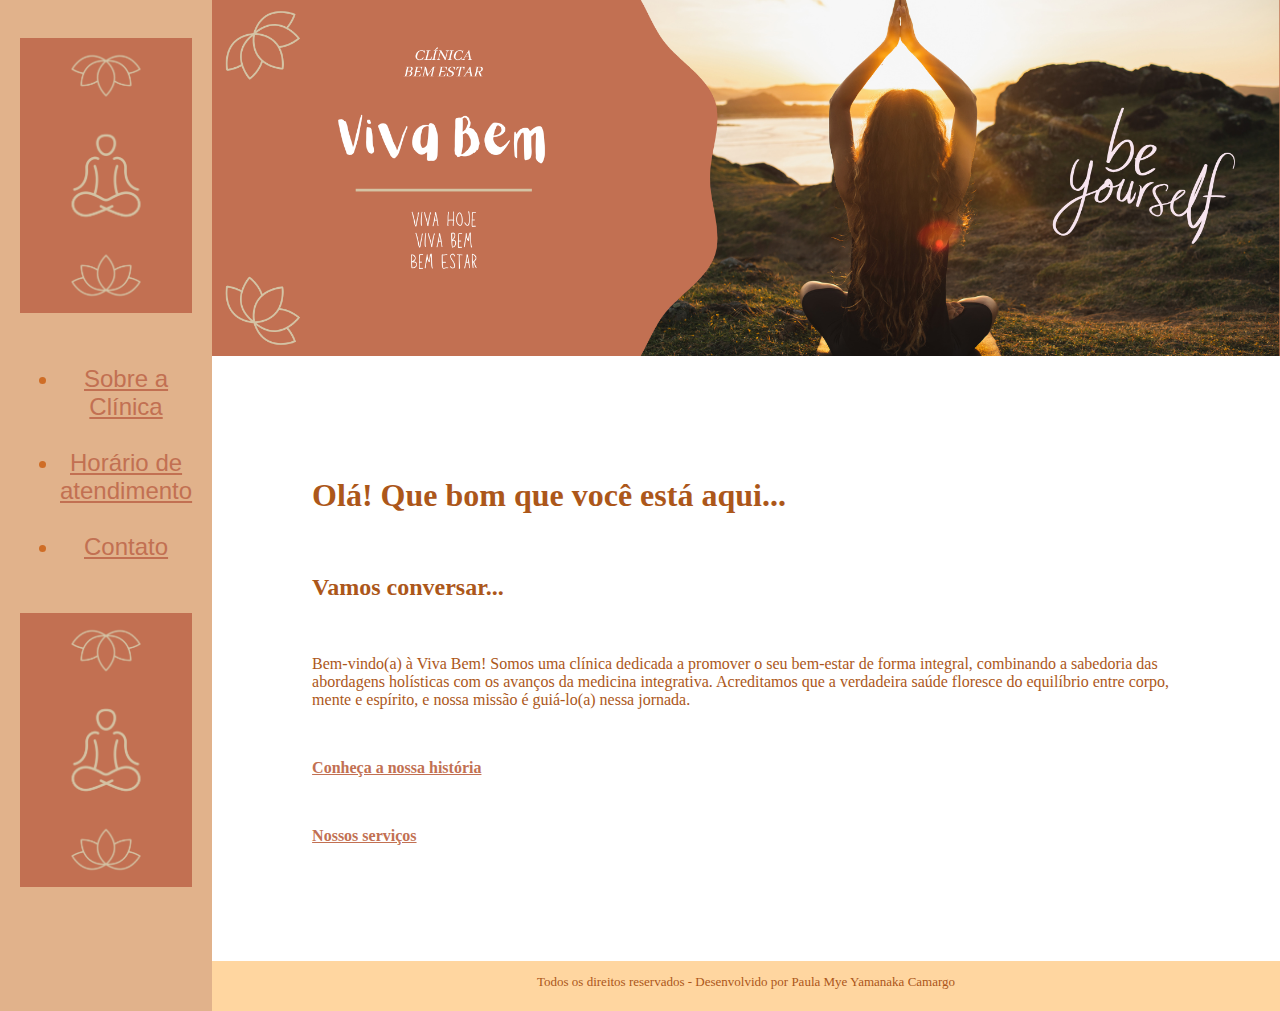
<file: index.html>
<!DOCTYPE html>
<html lang="pt-br">
<head>
    <meta charset="UTF-8">
    <meta http-equiv="X-UA-Compatible" content="IE=edge">
    <meta name="viewport" content="width=device-width, initial-scale=1.0">
    <link rel="stylesheet" href="base.css">
    
    <title>Clínica Bem Estar - Página Inicial</title>
</head>
<body>
    <div class="wrapper">
        <div class="menu">
         <br>
         <img src="imagens/lateral.png" alt="símbolos da meditação" class="lotus">
         <br>
            <ul>
                <li><a href="sobre-clinica.html" class="linklink">Sobre a Clínica</a></li>
                <br>
                <li><a href="horario-atendimento.html" class="linklink">Horário de atendimento</a></li>
                <br>
                <li><a href="Contato.html" class="linklink">Contato</a></li>
            </ul>
            <br>
            <img src="imagens/lateral.png" alt="símbolos da meditação" class="lotus">
            <br>
        </div>

        <div class="main">
            <div class="header">
              <img src="imagens/meditacao.png" alt="moça medinato beira mar ao por do sol. Frase da clínica bem estar" class="meditacao">
            </div>
    
            <div class="content">
                <h1>Olá! Que bom que você está aqui...</h1>
                <br>
                <h2>Vamos conversar...</h2>
                <br>
                <p>Bem-vindo(a) à Viva Bem! Somos uma clínica dedicada a promover o seu bem-estar de forma integral, combinando a sabedoria das abordagens holísticas com os avanços da medicina integrativa. Acreditamos que a verdadeira saúde floresce do equilíbrio entre corpo, mente e espírito, e nossa missão é guiá-lo(a) nessa jornada.</p>
                <br>
                <h3 class="bota"><a href="sobre-clinica.html" class="linklink">Conheça a nossa história</a></h3>
                <br>
                <h3 class="bota"><a href="horario-atendimento.html" class="linklink">Nossos serviços</a></h3>
            </div>
    
            <div class="footer">
                <p>Todos os direitos reservados - Desenvolvido por Paula Mye Yamanaka Camargo</p>
            </div>
        </div>
    </div>
</body>
</html>
</file>
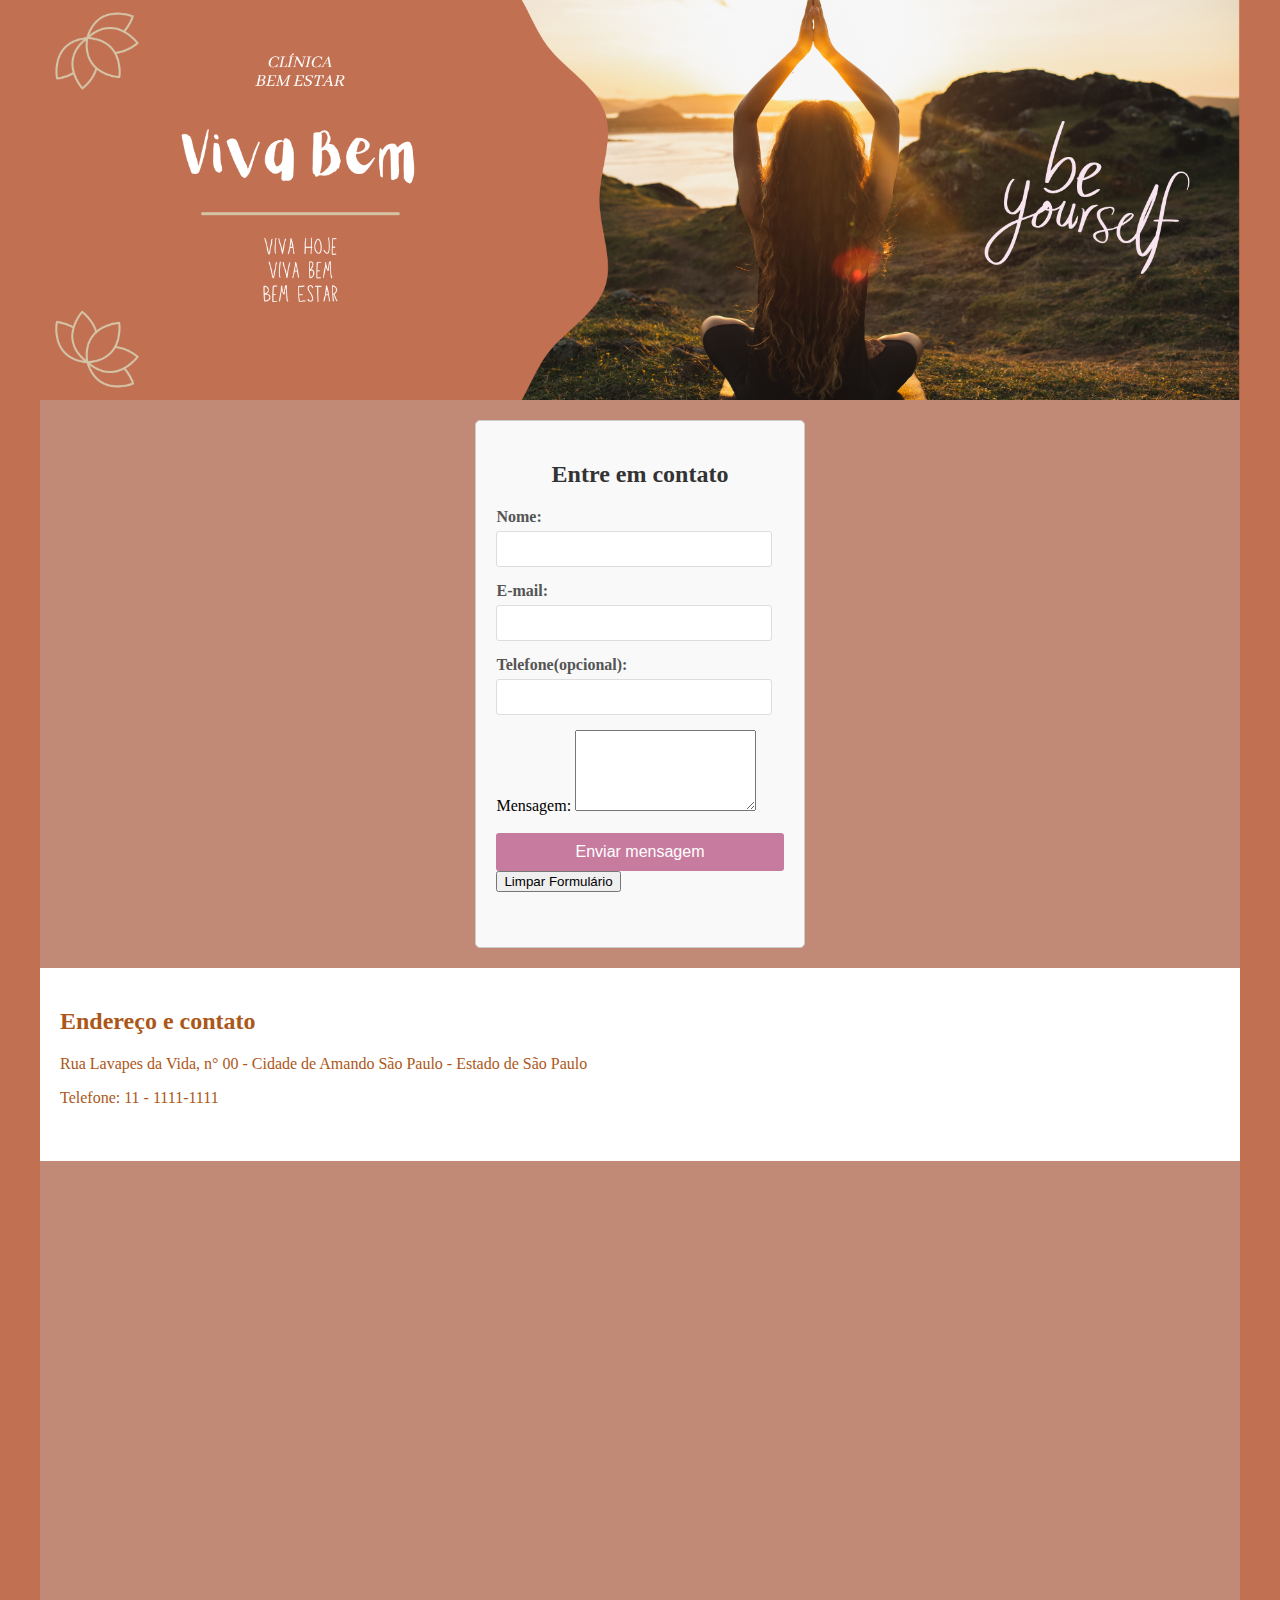
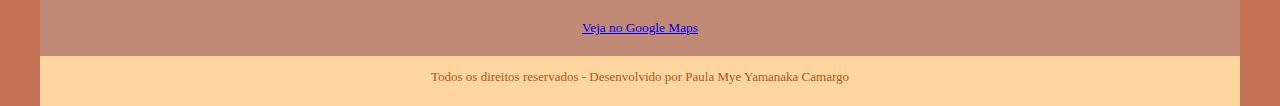
<file: Contato.html>
<!DOCTYPE html>
<html lang="pt-br">
<head>
    <meta charset="UTF-8">
    <meta name="viewport" content="width=device-width, initial-scale=1.0">
    <link rel="stylesheet" href="base.css">
    <title>Clínica Bem Estar - Contato</title>
</head>
<body>
    <div class="container">
        <div class="header">
          <img src="imagens/meditacao.png" alt="moça medinato beira mar ao por do sol. Frase da clínica bem estar" class="lotus">
        </div>
        <form action="#" method="post" class="formulario-contato">
            <h2>Entre em contato</h2>
                <div class="campo">
                    <label for="nome">Nome:</label>
                    <input type="text" id="nome" name="nome" required>
                </div>
                <div class="campo">
                    <label for="email">E-mail:</label>
                    <input type="email" id="email" name="email" required>
                </div>
                <div class="campo">
                    <label for="telefone">Telefone(opcional):</label>
                    <input type="tel" name="telefone" id="telefone">
                </div>
                <div class="campo-mensagem">
                    <label for="mensagem">Mensagem:</label>
                    <textarea name="mensagem" id="mensagem" rows="5" required></textarea>
                <br>
                </div>
                <br>
                    <button type="submit">Enviar mensagem</button>
                    <button type="reset">Limpar Formulário</button>
                <br>
                <div class="feedback">
                </div>
        </form>
        <div class="conteudo">
            <h2>Endereço e contato</h2>
            <p>Rua Lavapes da Vida, n° 00 - Cidade de Amando São Paulo - Estado de São Paulo</p>
            <p>Telefone: 11 - 1111-1111 </p>
            <br>
        </div>
        <div id="endereco">
            <iframe
              src="https://g.co/kgs/4M1nzzX"
              width="100%"
              height="450"
              style="border:0;"
              allowfullscreen=""
              loading="lazy"
              referrerpolicy="no-referrer-when-downgrade">
            </iframe>
            <small>
              <a href="https://g.co/kgs/4M1nzzX" target="_blank">
                Veja no Google Maps
              </a>
            </small>
          </div>
        <div class="footer">
            <p>Todos os direitos reservados - Desenvolvido por Paula Mye Yamanaka Camargo</p>
        </div>
    </div>
</body>
</html>
</file>
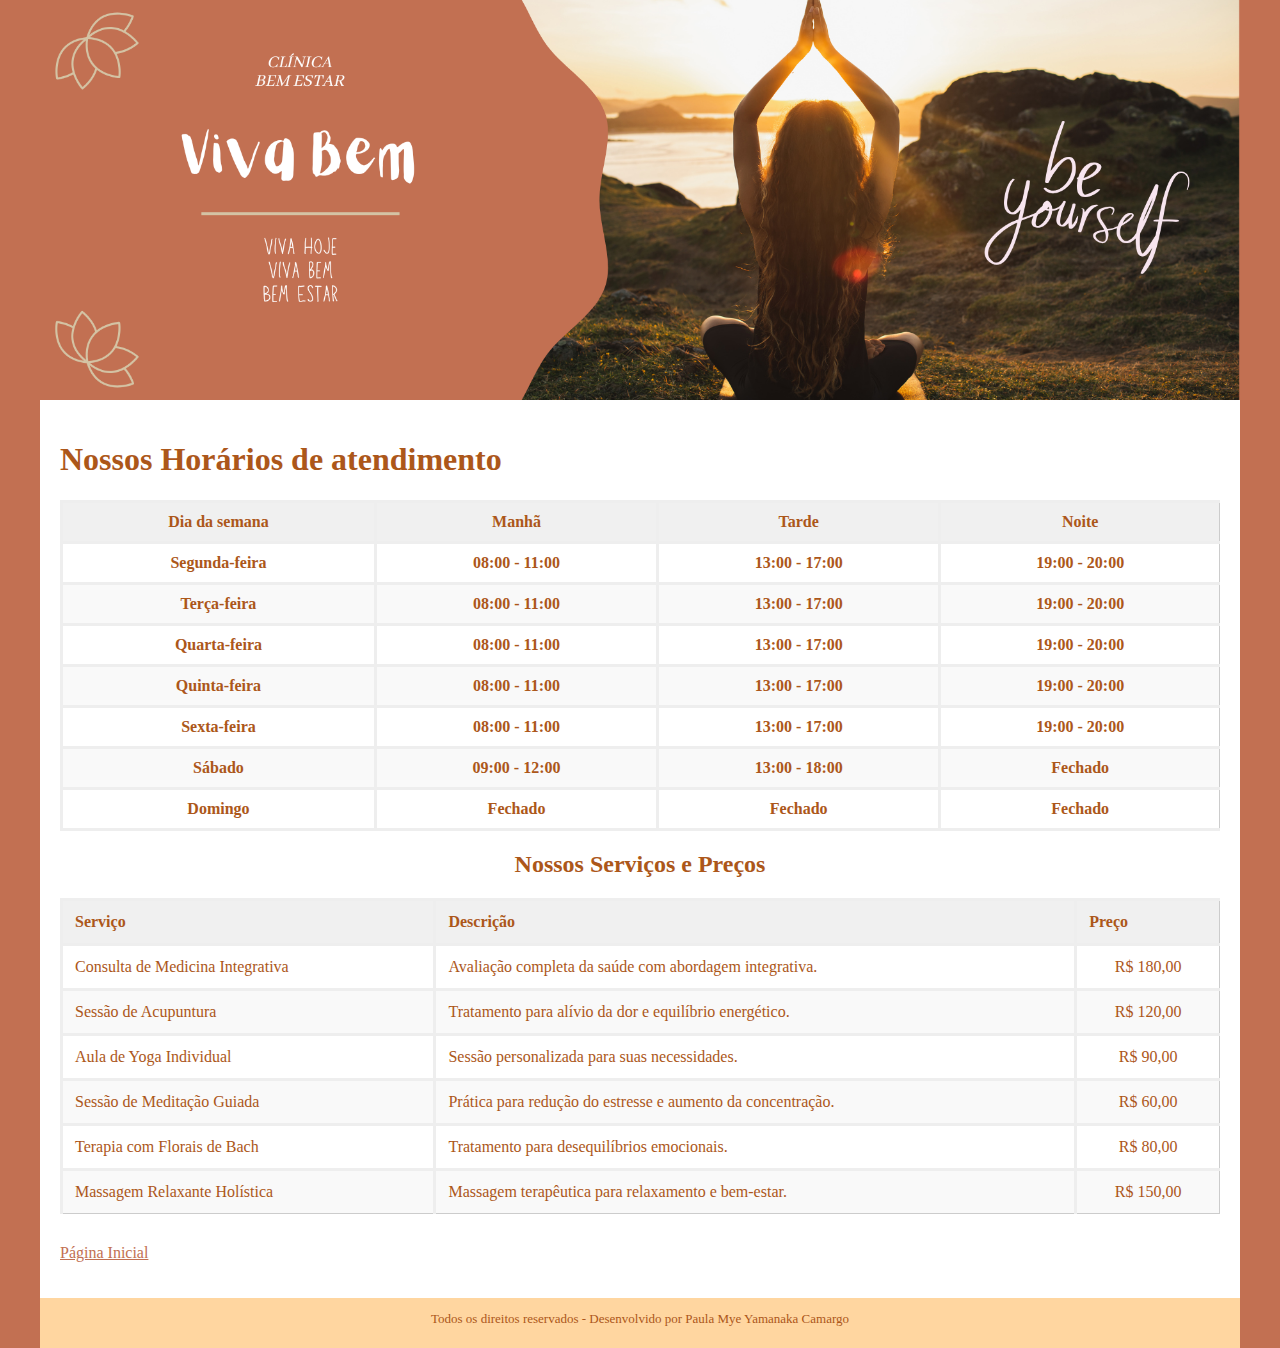
<file: horario-atendimento.html>
<!DOCTYPE html>
<html lang="pt-br">
<head>
    <meta charset="UTF-8">
    <meta name="viewport" content="width=device-width, initial-scale=1.0">
    <link rel="stylesheet" href="base.css">
    <title>Clínica Bem Estar - Horário de atendimento</title>
</head>
<body>
    <div class="container">
        <div class="header">
          <img src="imagens/meditacao.png" alt="moça medinato beira mar ao por do sol. Frase da clínica bem estar" class="lotus">
        </div>
        <div class="conteudo">
            <h1>Nossos Horários de atendimento</h1>
            <table>
                <thead>
                    <tr>
                        <th>Dia da semana</th>
                        <th>Manhã</th>
                        <th>Tarde</th>
                        <th>Noite</th>
                    </tr>
                </thead>
                <tbody>
                    <tr>
                        <th>Segunda-feira</th>
                        <th>08:00 - 11:00</th>
                        <th>13:00 - 17:00</th>
                        <th>19:00 - 20:00</th>
                    </tr>
                    <tr>
                        <th>Terça-feira</th>
                        <th>08:00 - 11:00</th>
                        <th>13:00 - 17:00</th>
                        <th>19:00 - 20:00</th>
                    </tr>
                    <tr>
                        <th>Quarta-feira</th>
                        <th>08:00 - 11:00</th>
                        <th>13:00 - 17:00</th>
                        <th>19:00 - 20:00</th>
                    </tr>
                    <tr>
                        <th>Quinta-feira</th>
                        <th>08:00 - 11:00</th>
                        <th>13:00 - 17:00</th>
                        <th>19:00 - 20:00</th>
                    </tr>
                    <tr>
                        <th>Sexta-feira</th>
                        <th>08:00 - 11:00</th>
                        <th>13:00 - 17:00</th>
                        <th>19:00 - 20:00</th>
                    </tr>
                    <tr>
                        <th>Sábado</th>
                        <th>09:00 - 12:00</th>
                        <th>13:00 - 18:00</th>
                        <th>Fechado</th>
                    </tr>
                    <tr>
                        <th>Domingo</th>
                        <th>Fechado</th>
                        <th>Fechado</th>
                        <th>Fechado</th>
                    </tr>
                </tbody>
            </table>

            <div class="tabela-servicos-container">
                <h2>Nossos Serviços e Preços</h2>
                <table>
                  <thead>
                    <tr>
                      <th>Serviço</th>
                      <th>Descrição</th>
                      <th>Preço</th>
                    </tr>
                  </thead>
                  <tbody>
                    <tr>
                      <td>Consulta de Medicina Integrativa</td>
                      <td>Avaliação completa da saúde com abordagem integrativa.</td>
                      <td>R$ 180,00</td>
                    </tr>
                    <tr>
                      <td>Sessão de Acupuntura</td>
                      <td>Tratamento para alívio da dor e equilíbrio energético.</td>
                      <td>R$ 120,00</td>
                    </tr>
                    <tr>
                      <td>Aula de Yoga Individual</td>
                      <td>Sessão personalizada para suas necessidades.</td>
                      <td>R$ 90,00</td>
                    </tr>
                    <tr>
                      <td>Sessão de Meditação Guiada</td>
                      <td>Prática para redução do estresse e aumento da concentração.</td>
                      <td>R$ 60,00</td>
                    </tr>
                    <tr>
                      <td>Terapia com Florais de Bach</td>
                      <td>Tratamento para desequilíbrios emocionais.</td>
                      <td>R$ 80,00</td>
                    </tr>
                    <tr>
                      <td>Massagem Relaxante Holística</td>
                      <td>Massagem terapêutica para relaxamento e bem-estar.</td>
                      <td>R$ 150,00</td>
                    </tr>
                    </tbody>
                </table>
              </div>

            <p><a href="index.html" class="linklink">Página Inicial</a></p>
        </div>
        <div class="footer">
            <p>Todos os direitos reservados - Desenvolvido por Paula Mye Yamanaka Camargo</p>
        </div>
    
        </div>
    </div>
</body>
</html>
</file>
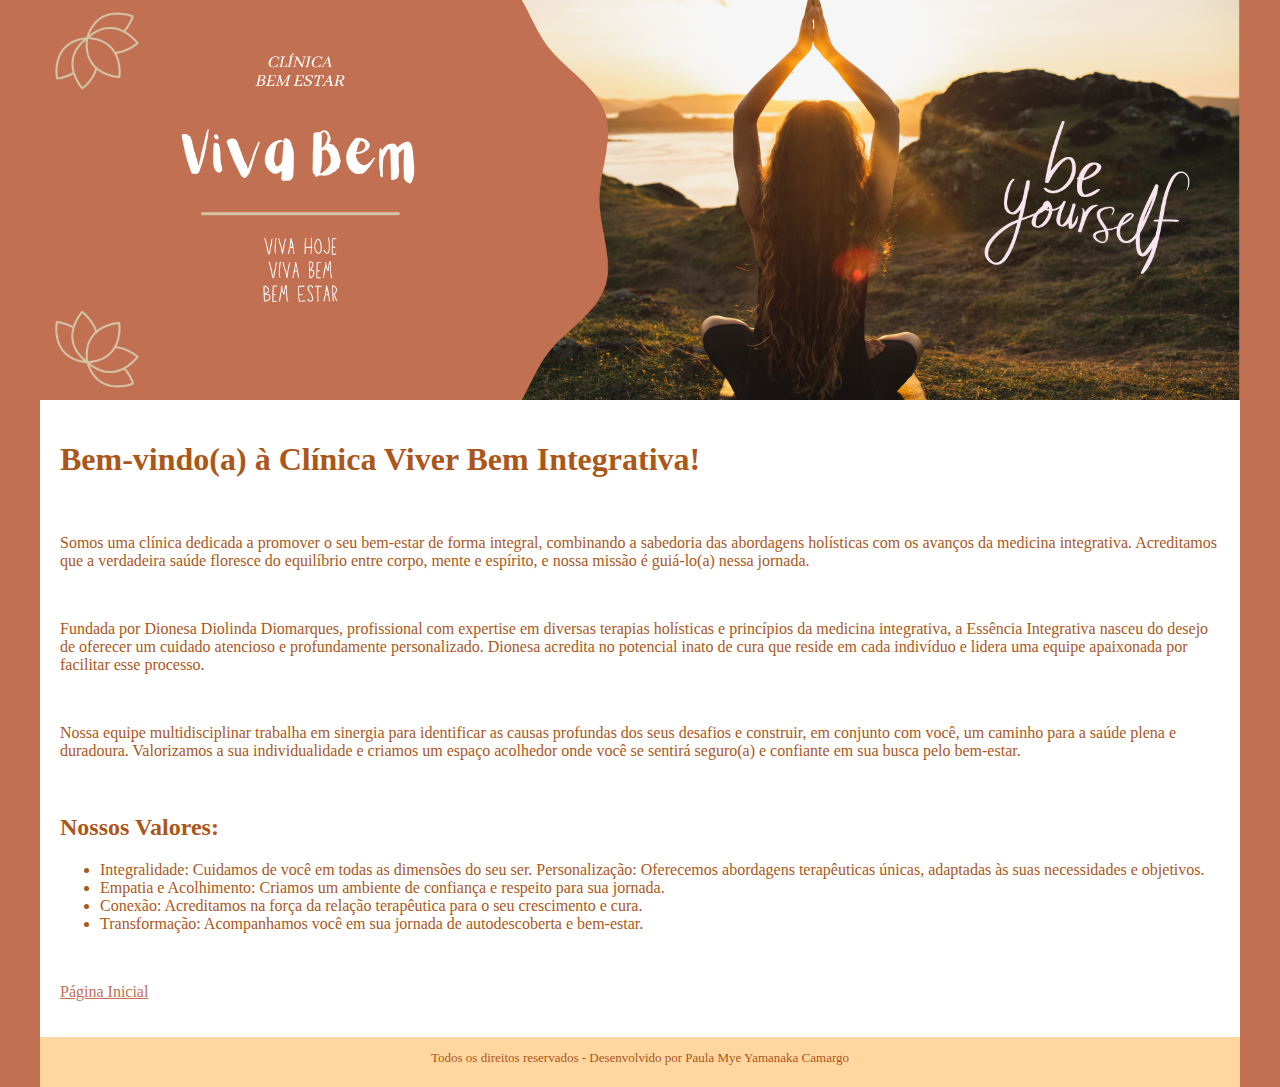
<file: sobre-clinica.html>
<!DOCTYPE html>
<html lang="pt-br">
<head>
    <meta charset="UTF-8">
    <meta name="viewport" content="width=device-width, initial-scale=1.0">
    <link rel="stylesheet" href="base.css">
    <title>Clínica Bem Estar - Sobre a Clínica</title>
</head>
<body>
    <div class="container">
            <div class="header">
              <img src="imagens/meditacao.png" alt="moça medinato beira mar ao por do sol. Frase da clínica bem estar" class="lotus">
            </div>
            <div class="conteudo">
                <h1>Bem-vindo(a) à Clínica Viver Bem Integrativa!</h1>
                <br>
                <p> Somos uma clínica dedicada a promover o seu bem-estar de forma integral, combinando a sabedoria das abordagens holísticas com os avanços da medicina integrativa. Acreditamos que a verdadeira saúde floresce do equilíbrio entre corpo, mente e espírito, e nossa missão é guiá-lo(a) nessa jornada.</p>
                <br>
                <p>Fundada por Dionesa Diolinda Diomarques, profissional com expertise em diversas terapias holísticas e princípios da medicina integrativa, a Essência Integrativa nasceu do desejo de oferecer um cuidado atencioso e profundamente personalizado. Dionesa acredita no potencial inato de cura que reside em cada indivíduo e lidera uma equipe apaixonada por facilitar esse processo.</p>
                <br>
                <p>Nossa equipe multidisciplinar trabalha em sinergia para identificar as causas profundas dos seus desafios e construir, em conjunto com você, um caminho para a saúde plena e duradoura. Valorizamos a sua individualidade e criamos um espaço acolhedor onde você se sentirá seguro(a) e confiante em sua busca pelo bem-estar.</p>
                <br>
                <h2>Nossos Valores:</h2>
                <ul>
                <li>Integralidade: Cuidamos de você em todas as dimensões do seu ser.
                Personalização: Oferecemos abordagens terapêuticas únicas, adaptadas às suas necessidades e objetivos.</li>
                <li>Empatia e Acolhimento: Criamos um ambiente de confiança e respeito para sua jornada.</li>
                <li>Conexão: Acreditamos na força da relação terapêutica para o seu crescimento e cura.</li>
                <li>Transformação: Acompanhamos você em sua jornada de autodescoberta e bem-estar.</li>
                </ul>
                <br>
                <p><a href="index.html" class="linklink">Página Inicial</a></p>
            </div>
            <div class="footer">
                <p>Todos os direitos reservados - Desenvolvido por Paula Mye Yamanaka Camargo</p>
            </div>
        
    </div>
    </div>
</body>
</html>
</file>
<file: base.css>
html, body {
    margin: 0;
}
body {
    background-color: #c27052;
    display: flex;
    justify-content: center;
}

.wrapper {
    width: auto;
    display: flex;
    margin: 0;
    background-color: rgb(192, 138, 118);
}
.main {
    display: flex;
    flex-flow: column;
    width: 95%;
}
.menu {
    width: 15%;
    background-color: rgba(255, 214, 160, 0.521);
    padding: 10px 20px 0px;
    color: rgb(207, 109, 38);
    font-size: x-large;
    font-family: sans-serif;
    text-align: center
    
}
.header {
    background-color: rgba(230, 161, 137, 0.308);
    min-height: 150px;
}
.content {
    background-color: white;
    min-height: max-content;
    padding: 100px;
    font-family: cursive;
    font-size: medium;
    color: rgb(172, 87, 26);
}
.footer {
    background-color: rgb(255, 214, 160);
    min-height: 50px;
    text-align: center;
    color: rgb(172, 87, 26);
    font-size: small;
}
.meditacao {
    width: 100%;
    height: auto; 
    display: block;
}
.bota {
    font-size: medium;
    font-family: Georgia;
}
.lotus{
    width: 100%;
    height: auto;
    display: block;
}
.conteudo {
    background-color: white;
    width: auto;
    padding: 20px;
    font-family: cursive;
    font-size: medium;
    color: rgb(172, 87, 26);
}
.container{
    width: 1200px;
    display: grid;
    margin: 0 auto;
    background-color: rgb(192, 138, 118);
}
.linklink{
    color: #c27052;
}
table{
    width: 100%;
    border-collapse: collapse;
    border-radius: 20%;
    margin-bottom: 20px;
    border: 1px solid #ccc;
}
thead{
    background-color: #f0f0f0;
}
th, td{
    padding: 10px;
    text-align: center;
    border: solid #eee;
}
th{
    font-weight: bold;
}
tbody tr:nth-child(even) {
        background-color: #f9f9f9;
}
tbody tr:last-child td {
    border-bottom: none; 
}
tbody td:last-child {
    border-right: none;
}
th:last-child, td:last-child {
    border-right: none;
}
.formulario-contato {
    max-width: 400px;
    margin: 20px auto;
    padding: 20px;
    border: 1px solid #ccc;
    border-radius: 5px;
    background-color: #f9f9f9;
}
.formulario-contato h2 {
    text-align: center;
    margin-bottom: 20px;
    color: #333;
}
.campo {
    margin-bottom: 15px;
}
.campo label {
    display: block;
    margin-bottom: 5px;
    font-weight: bold;
    color: #555;
}
.campo input[type="text"],
.campo input[type="email"],
.campo input[type="tel"],
.campo textarea {
  width: calc(100% - 12px);
  padding: 8px;
  border: 1px solid #ddd;
  border-radius: 3px;
  box-sizing: border-box;
  font-size: 16px;
}
.campo textarea {
    resize: vertical;
}
.campo input:focus,
.campo textarea:focus {
    border-color: #6e08403d;
    outline: none;
    box-shadow: 0 0 5px rgba(230, 161, 137, 0.308);
}
button[type="submit"] {
    background-color: #c77b9e;
    color: white;
    padding: 10px 15px;
    border: none;
    border-radius: 3px;
    cursor: pointer;
    font-size: 16px;
    transition: background-color 0.3s ease;
    width: 100%;
}
button[type="submit"]:hover {
    background-color: #6e08403d;
}
.feedback {
    margin-top: 15px;
    padding: 10px;
    border-radius: 3px;
    text-align: center;
}
.feedback.sucesso {
    background-color: #d4edda;
    color: #a0631e;
    border: 1px solid #c3e6cb;
}
  
.feedback.erro {
    background-color: #f8d7da;
    color: #721c24;
    border: 1px solid #f5c6cb;
}
#endereco {
    margin-bottom: 20px;
}
#endereco small {
    display: block;
    text-align: center;
    margin-top: 5px;
}
.tabela-servicos-container {
    margin-bottom: 30px;
}
.tabela-servicos-container h2 {
    text-align: center;
    margin-bottom: 20px;
    color: rgb(172, 87, 26);
}
.tabela-servicos-container table {
    width: 100%;
    border-collapse: collapse;
    border: 1px solid #ccc;
}
.tabela-servicos-container th,
.tabela-servicos-container td {
    padding: 12px;
    text-align: left;
    border-bottom: 1px solid #eee;
}
.tabela-servicos-container th {
    background-color: #f0f0f0;
    font-weight: bold;
}
.tabela-servicos-container tbody tr:nth-child(even) {
    background-color: #f9f9f9;
} 
.tabela-servicos-container tbody tr:last-child td {
    border-bottom: none;
} 
.tabela-servicos-container td:last-child {
    text-align: center;
}
</file>
